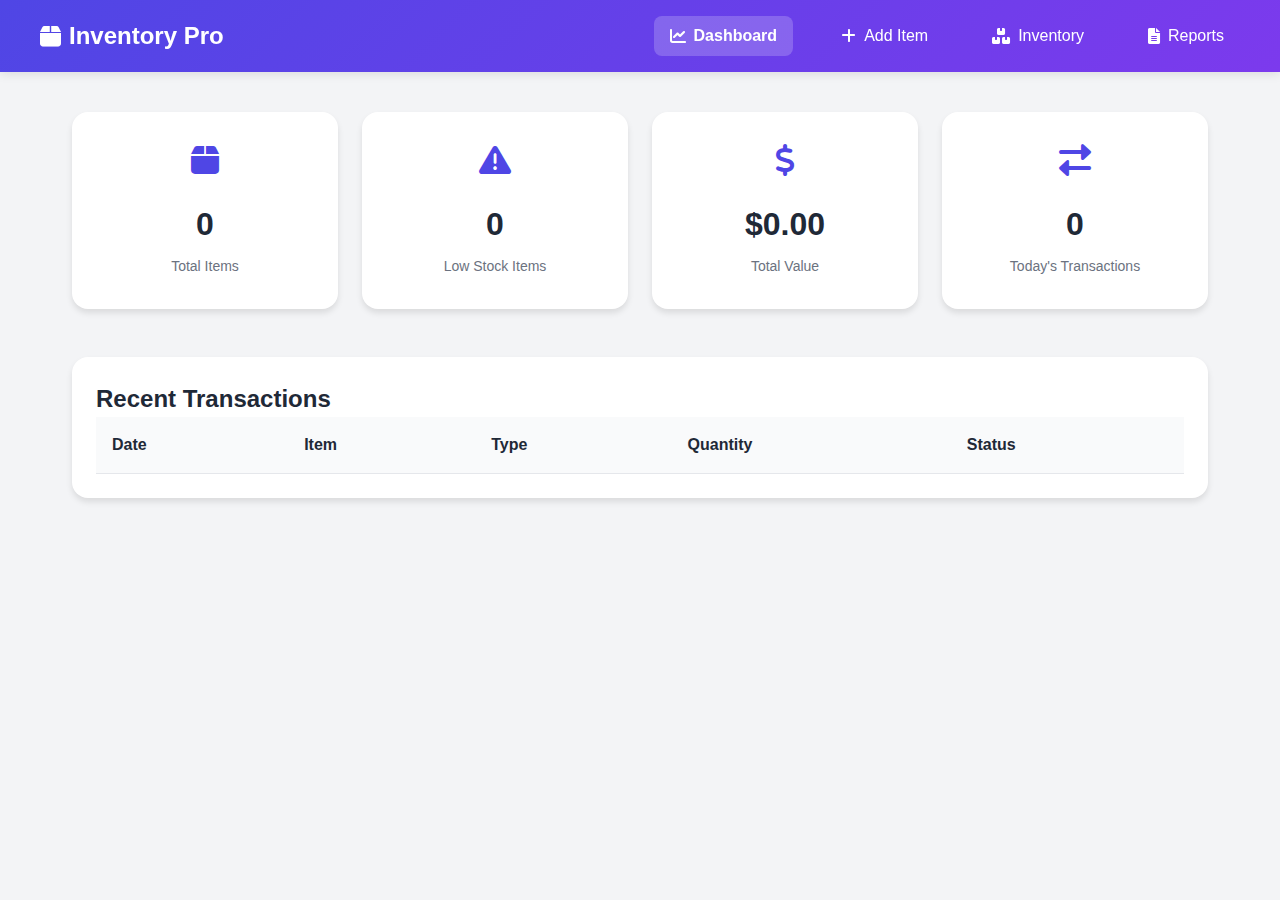
<file: index.html>
<!DOCTYPE html>
<html lang="en">
<head>
    <meta charset="UTF-8">
    <meta name="viewport" content="width=device-width, initial-scale=1.0">
    <title>Inventory Management System</title>
    <link href="https://cdnjs.cloudflare.com/ajax/libs/font-awesome/6.0.0/css/all.min.css" rel="stylesheet">
    <link rel="stylesheet" href="styles.css">
</head>
<body>
    <!-- Navigation Bar -->
    <nav class="navbar">
        <div class="nav-container">
            <div class="logo">
                <i class="fas fa-box"></i>
                Inventory Pro
            </div>
            <div class="nav-links">
                <a href="#" class="nav-link active" onclick="showSection('dashboard')">
                    <i class="fas fa-chart-line"></i> Dashboard
                </a>
                <a href="#" class="nav-link" onclick="showSection('add-item')">
                    <i class="fas fa-plus"></i> Add Item
                </a>
                <a href="#" class="nav-link" onclick="showSection('inventory')">
                    <i class="fas fa-boxes"></i> Inventory
                </a>
                <a href="#" class="nav-link" onclick="showSection('reports')">
                    <i class="fas fa-file-alt"></i> Reports
                </a>
            </div>
            <!-- Mobile Menu Button -->
            <div class="mobile-menu">
                <i class="fas fa-bars"></i>
            </div>
        </div>
    </nav>

    <!-- Main Content -->
    <div class="main-content">
        <!-- Dashboard Section -->
        <div id="dashboard" class="section">
            <div class="dashboard-grid">
                <div class="card stat-card">
                    <i class="fas fa-box fa-2x"></i>
                    <div class="stat-value" data-stat="totalItems">0</div> <!-- Set initial value to 0 -->
                    <div class="stat-label">Total Items</div>
                </div>
                <div class="card stat-card">
                    <i class="fas fa-exclamation-triangle fa-2x"></i>
                    <div class="stat-value" data-stat="lowStockItems">0</div> <!-- Set initial value to 0 -->
                    <div class="stat-label">Low Stock Items</div>
                </div>
                <div class="card stat-card">
                    <i class="fas fa-dollar-sign fa-2x"></i>
                    <div class="stat-value" data-stat="totalValue">$0</div> <!-- Set initial value to $0 -->
                    <div class="stat-label">Total Value</div>
                </div>
                <div class="card stat-card">
                    <i class="fas fa-exchange-alt fa-2x"></i>
                    <div class="stat-value" data-stat="transactions">0</div> <!-- Set initial value to 0 -->
                    <div class="stat-label">Today's Transactions</div>
                </div>
            </div>
            </div>

            <!-- Recent Transactions Table -->
            <div class="card table-card">
                <h2>Recent Transactions</h2>
                <div class="table-responsive">
                    <table>
                        <thead>
                            <tr>
                                <th>Date</th>
                                <th>Item</th>
                                <th>Type</th>
                                <th>Quantity</th>
                                <th>Status</th>
                            </tr>
                        </thead>
                        <tbody id="transactions-tbody">
                            <!-- Transaction rows will be populated by JavaScript -->
                        </tbody>
                    </table>
                </div>
            </div>
        </div>

        <!-- Add Item Section -->
        <div id="add-item" class="section" style="display: none;">
            <div class="card form-card">
                <h2>Add New Item</h2>
                <form id="add-item-form">
                    <div class="form-group">
                        <label>Product Name</label>
                        <input type="text" name="productName" required>
                    </div>
                    <div class="form-row">
                        <div class="form-group">
                            <label>SKU</label>
                            <input type="text" name="sku" required>
                        </div>
                        <div class="form-group">
                            <label>Category</label>
                            <select name="category" required>
                                <option value="">Select Category</option>
                                <option value="Electronics">Electronics</option>
                                <option value="Clothing">Clothing</option>
                                <option value="Food">Food</option>
                                <option value="Furniture">Furniture</option>
                            </select>
                        </div>
                    </div>
                    <div class="form-row">
                        <div class="form-group">
                            <label>Price</label>
                            <input type="number" name="price" min="0" step="0.01" required>
                        </div>
                        <div class="form-group">
                            <label>Stock Level</label>
                            <input type="number" name="stockLevel" min="0" required>
                        </div>
                    </div>
                    <div class="form-row">
                        <div class="form-group">
                            <label>Supplier</label>
                            <input type="text" name="supplier" required>
                        </div>
                        
                    </div>
                    <div class="form-actions">
                        <button type="submit" class="btn btn-primary">Add Item</button>
                        <button type="reset" class="btn btn-secondary">Clear Form</button>
                    </div>
                </form>
            </div>
        </div>

        <!-- Inventory Section -->
        <div id="inventory" class="section" style="display: none;">
            <div class="card">
                <div class="inventory-header">
                    <h2>Current Inventory</h2>
                    <div class="inventory-actions">
                        
                        <select id="category-filter">
                            <option value="all">All Categories</option>
                            <option value="Electronics">Electronics</option>
                            <option value="Clothing">Clothing</option>
                            <option value="Food">Food</option>
                            <option value="Furniture">Furniture</option>
                        </select>
                        <button id="export-inventory-btn" class="btn btn-primary" onclick="exportToCSV('inventory')">
                            <i class="fas fa-download"></i> Export
                        </button>
                    </div>
                </div>
                <div class="table-responsive">
                    <table>
                        <thead>
                            <tr>
                                <th>Product Name</th>
                                <th>SKU</th>
                                <th>Category</th>
                                <th>Price</th>
                                <th>Stock Level</th>
                                <th>Actions</th>
                            </tr>
                        </thead>
                        <tbody id="inventory-tbody">
                            <!-- Inventory rows will be populated by JavaScript -->
                        </tbody>
                    </table>
                </div>
            </div>
        </div>

        <!-- Reports Section -->
        <!-- Reports Section -->
<div id="reports" class="section" style="display: none;">
    <div class="card form-card">
        <h2>Generate Reports</h2>
        <form id="report-form">
            <div class="form-group">
                <label>Report Type</label>
                <select name="reportType" id="reportType" required>
                    <option value="inventory">Inventory Status</option>
                    <option value="transactions">Transaction History</option>
                    <option value="lowstock">Low Stock Items</option>
                </select>
            </div>
            <div class="form-actions">
                <button type="submit" class="btn btn-primary" >Generate Report</button>
            </div>
        </form>
    </div>
</div>


    <!-- Notification Container -->
    <div id="notification-container"></div>

    <script src="index.js"></script>
</body>
</html>
</file>
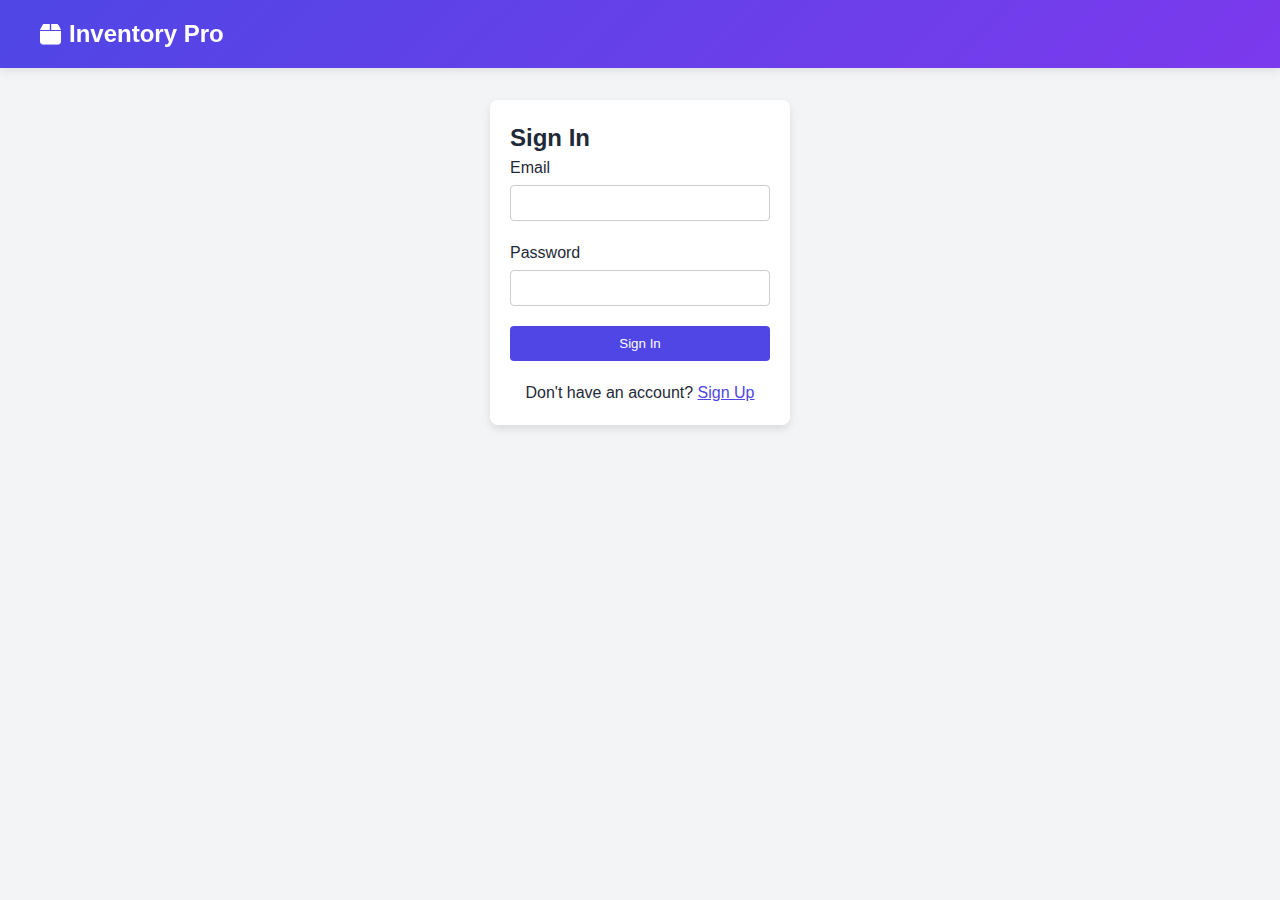
<file: signin.html>
<!DOCTYPE html>
<html lang="en">
<head>
    <meta charset="UTF-8">
    <meta name="viewport" content="width=device-width, initial-scale=1.0">
    <title>Sign In - Inventory Management System</title>
    <link href="https://cdnjs.cloudflare.com/ajax/libs/font-awesome/6.0.0/css/all.min.css" rel="stylesheet">
    <link rel="stylesheet" href="styles.css">
</head>
<body>
    <!-- Navigation Bar -->
    <nav class="navbar">
        <div class="nav-container">
            <div class="logo">
                <i class="fas fa-box"></i>
                Inventory Pro
            </div>
        </div>
    </nav>

    <div class="auth-container">
        <form id="signin-form">
            <h2>Sign In</h2>
            <div class="form-group">
                <label for="email">Email</label>
                <input type="email" id="email" required>
            </div>
            <div class="form-group">
                <label for="password">Password</label>
                <input type="password" id="password" required>
            </div>
            <button type="submit">Sign In</button>
            <p class="auth-switch">Don't have an account? <a href="signup.html">Sign Up</a></p>
        </form>
    </div>

    <script src="auth.js"></script>
</body>
</html>
</file>
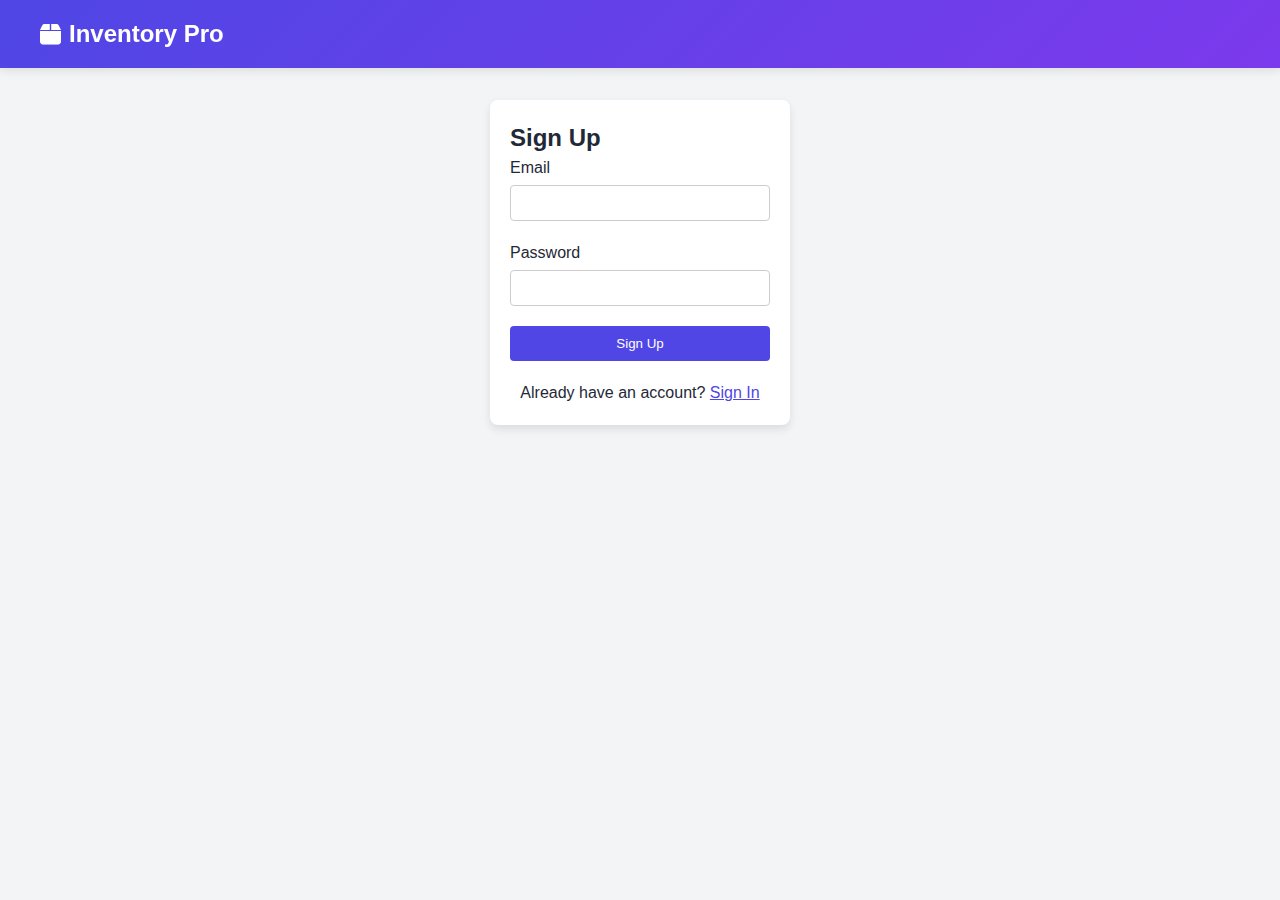
<file: signup.html>
<!DOCTYPE html>
<html lang="en">
<head>
    <meta charset="UTF-8">
    <meta name="viewport" content="width=device-width, initial-scale=1.0">
    <title>Sign Up - Inventory Management System</title>
    <link href="https://cdnjs.cloudflare.com/ajax/libs/font-awesome/6.0.0/css/all.min.css" rel="stylesheet">
    <link rel="stylesheet" href="styles.css">
</head>
<body>
    <!-- Navigation Bar -->
    <nav class="navbar">
        <div class="nav-container">
            <div class="logo">
                <i class="fas fa-box"></i>
                Inventory Pro
            </div>
        </div>
    </nav>

    <div class="auth-container">
        <form id="signup-form">
            <h2>Sign Up</h2>
            <div class="form-group">
                <label for="email">Email</label>
                <input type="email" id="email" required>
            </div>
            <div class="form-group">
                <label for="password">Password</label>
                <input type="password" id="password" required>
            </div>
            <button type="submit">Sign Up</button>
            <p class="auth-switch">Already have an account? <a href="signin.html">Sign In</a></p>
        </form>
    </div>

    <script src="auth.js"></script>
</body>
</html>
</file>
<file: styles.css>
:root {
    --primary: #4F46E5;
    --primary-dark: #4338CA;
    --secondary: #7C3AED;
    --success: #10B981;
    --danger: #EF4444;
    --warning: #F59E0B;
    --background: #F3F4F6;
    --card: #FFFFFF;
    --text: #1F2937;
    --text-light: #6B7280;
    --border: #E5E7EB;
}

* {
    margin: 0;
    padding: 0;
    box-sizing: border-box;
    font-family: 'Segoe UI', Tahoma, Geneva, Verdana, sans-serif;
}

body {
    background-color: var(--background);
    color: var(--text);
    line-height: 1.5;
}

/* Navigation Styles */
.navbar {
    background: linear-gradient(135deg, var(--primary), var(--secondary));
    padding: 1rem;
    color: white;
    position: fixed;
    width: 100%;
    top: 0;
    z-index: 1000;
    box-shadow: 0 2px 10px rgba(0, 0, 0, 0.1);
}

.nav-container {
    max-width: 1200px;
    margin: 0 auto;
    display: flex;
    justify-content: space-between;
    align-items: center;
}

.logo {
    font-size: 1.5rem;
    font-weight: bold;
    display: flex;
    align-items: center;
    gap: 0.5rem;
}

.nav-links {
    display: flex;
    gap: 2rem;
}

.nav-link {
    color: white;
    text-decoration: none;
    padding: 0.5rem 1rem;
    border-radius: 0.5rem;
    transition: all 0.3s ease;
    display: flex;
    align-items: center;
    gap: 0.5rem;
}

.nav-link:hover {
    background-color: rgba(255, 255, 255, 0.1);
    transform: translateY(-2px);
}

.nav-link.active {
    background-color: rgba(255, 255, 255, 0.2);
    font-weight: bold;
}

.mobile-menu {
    display: none;
    cursor: pointer;
    font-size: 1.5rem;
}

/* Main Content Styles */
.main-content {
    margin-top: 5rem;
    padding: 2rem;
    max-width: 1200px;
    margin-left: auto;
    margin-right: auto;
}

/* Card Styles */
.card {
    background: var(--card);
    border-radius: 1rem;
    box-shadow: 0 4px 6px rgba(0, 0, 0, 0.1);
    padding: 1.5rem;
    margin-bottom: 1.5rem;
    transition: transform 0.3s ease;
}

.card:hover {
    transform: translateY(-2px);
}

/* Dashboard Grid */
.dashboard-grid {
    display: grid;
    grid-template-columns: repeat(auto-fit, minmax(240px, 1fr));
    gap: 1.5rem;
    margin-bottom: 1.5rem;
}

.stat-card {
    text-align: center;
    padding: 2rem;
}

.stat-card i {
    color: var(--primary);
    margin-bottom: 1rem;
}

.stat-value {
    font-size: 2rem;
    font-weight: bold;
    color: var(--text);
    margin: 0.5rem 0;
}

.stat-label {
    color: var(--text-light);
    font-size: 0.875rem;
}

/* Form Styles */
.form-card {
    max-width: 800px;
    margin: 0 auto;
}

.form-group {
    margin-bottom: 1.5rem;
}

.form-row {
    display: grid;
    grid-template-columns: repeat(auto-fit, minmax(200px, 1fr));
    gap: 1.5rem;
}

label {
    display: block;
    margin-bottom: 0.5rem;
    color: var(--text);
    font-weight: 500;
}

input, select {
    width: 100%;
    padding: 0.75rem;
    border: 1px solid var(--border);
    border-radius: 0.5rem;
    font-size: 1rem;
    transition: border-color 0.3s ease;
}

input:focus, select:focus {
    outline: none;
    border-color: var(--primary);
    box-shadow: 0 0 0 3px rgba(79, 70, 229, 0.1);
}

.form-actions {
    display: flex;
    gap: 1rem;
    justify-content: flex-end;
    margin-top: 2rem;
}

/* Button Styles */
.btn {
    padding: 0.75rem 1.5rem;
    border: none;
    border-radius: 0.5rem;
    font-size: 1rem;
    cursor: pointer;
    transition: all 0.3s ease;
    display: inline-flex;
    align-items: center;
    gap: 0.5rem;
}

.btn-primary {
    background-color: var(--primary);
    color: white;
}

.btn-primary:hover {
    background-color: var(--primary-dark);
    transform: translateY(-2px);
}

.btn-secondary {
    background-color: var(--text-light);
    color: white;
}

.btn-secondary:hover {
    background-color: var(--text);
    transform: translateY(-2px);
}

/* Table Styles */
.table-responsive {
    overflow-x: auto;
}

table {
    width: 100%;
    border-collapse: collapse;
    white-space: nowrap;
}

th, td {
    padding: 1rem;
    text-align: left;
    border-bottom: 1px solid var(--border);
}

th {
    background-color: #F9FAFB;
    font-weight: 600;
}

tr:hover {
    background-color: #F9FAFB;
}

/* Inventory Header */
.inventory-header {
    display: flex;
    justify-content: space-between;
    align-items: center;
    margin-bottom: 1.5
}

/* Additional styles for authentication pages */
.auth-container {
    width: 300px;
    margin: 100px auto;
    padding: 20px;
    box-shadow: 0 4px 8px rgba(0,0,0,0.1);
    background-color: white;
    border-radius: 8px;
}

.form-group {
    margin-bottom: 20px;
}

.form-group label {
    display: block;
    margin-bottom: 5px;
}

.form-group input[type="email"],
.form-group input[type="password"] {
    width: 100%;
    padding: 8px;
    border: 1px solid #ccc;
    border-radius: 4px;
}

button {
    width: 100%;
    padding: 10px;
    background-color: var(--primary);
    color: white;
    border: none;
    border-radius: 4px;
    cursor: pointer;
}

button:hover {
    background-color: var(--secondary);
}

.auth-switch {
    text-align: center;
    margin-top: 20px;
}

.auth-switch a {
    color: var(--primary);
}
</file>
